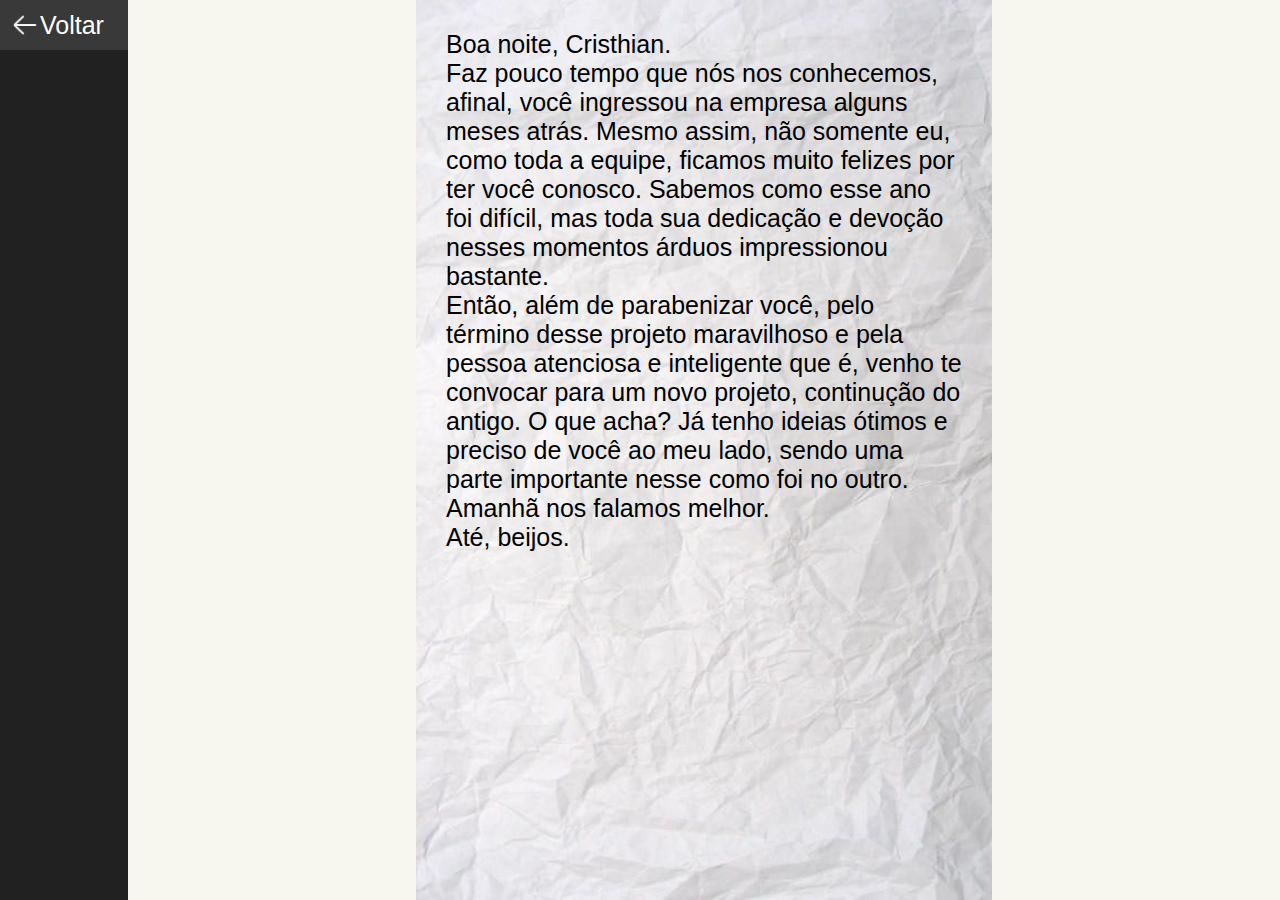
<file: carta.html>
<html>
    <head>
        <title>Carta do Futuro</title>
        <link href="style.css" rel="stylesheet">
        <style>
            .carta{
                width: 50%;
                height:100%;
                background-image: url(img/carta.jpg);
                background-size: cover;
                margin-left: 25%;
                padding: 30px;
                font-size: 25px;
                
            }
        </style>
    </head>
    <body>
        <div class="main">
            <div class="barra-lateral">
                <a href="index.html"><img src="img/arrow.png" width="30px" height="30px">Voltar</a>
            </div>
            <div class="article">
                <div class="carta">
                        <div class="texto-carta">
                            <p>Boa noite, Cristhian.<br>
                            Faz pouco tempo que nós nos conhecemos, afinal, você ingressou na empresa alguns meses atrás. Mesmo assim, não 
                            somente eu, como toda a equipe, ficamos muito felizes por ter você conosco. Sabemos como esse ano foi difícil, mas
                        toda sua dedicação e devoção nesses momentos árduos impressionou bastante.</p>
                        <p>Então, além de parabenizar você, pelo término desse projeto maravilhoso e pela pessoa atenciosa e inteligente que é,
                            venho te convocar para um novo projeto, continução do antigo. O que acha? Já tenho ideias ótimos e preciso
                        de você ao meu lado, sendo uma parte importante nesse como foi no outro. Amanhã nos falamos melhor.<br>
                    Até, beijos. </p>
                        </div>
                </div>
            </div>
        </div>
    </body>
</html>
</file>
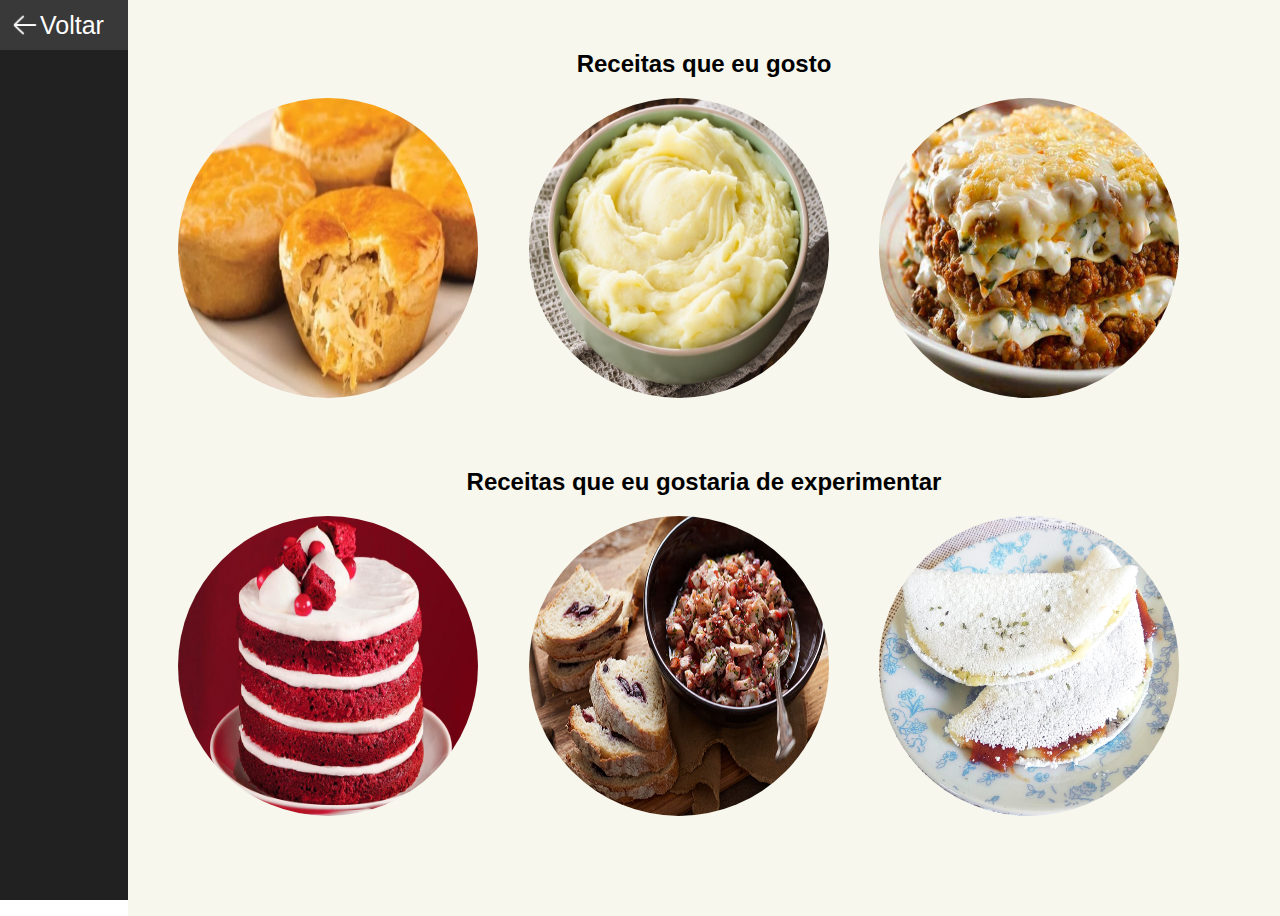
<file: comidas.html>
<html>

<head>
    <title>Comidas</title>
    <link href="style.css" rel="stylesheet">
    <style>
        .article {
            display: grid;
            grid-template-areas:
                "a a a"
                "b c d"
                "e e e"
                "f g h";
            padding: 50px;
            row-gap: 20px;
        }

        h2{
            margin: 10px;
        }

        h2:nth-child(1) {
            margin: 0 auto;
            grid-area: a;
        }

        h2:nth-child(2){
            margin: 0 auto;
            grid-area:e;
        }

        
    </style>
</head>

<body>
    <div class="main">
        <div class="barra-lateral">
            <a href="index.html"><img src="img/arrow.png" width="30px" height="30px">Voltar</a>
        </div>
        <div class="article">
            <h2>Receitas que eu gosto</h2>
            <h2>Receitas que eu gostaria de experimentar</h2>

            <div class="prato">
                <a href="lasanha_receita.html">
                    <img src="img/lasanha.jpg" width="300px" height="300px">
                    <label class="text">Lasanha</label>
                </a>
            </div>
             <div class="prato">
                <a href="redvelvet_receita.html">
                    <img src="img/redvelvet.jpg" width="300px" height="300px">
                    <label class="text">Bolo Red Velvet</label>
                </a>
            </div>

            <div class="prato">
                <a href="polvo_receita.html">
                    <img src="img/polvo.jpg" width="300px" height="300px">
                    <label class="text">Polvo ao Vinagrete</label>
                </a>
            </div>

            <div class="prato">
                <a href="tapioca_receita.html">
                    <img src="img/tapioca.jpg" width="300px" height="300px">
                    <label class="text">Tapioca da Gilda</label>
                </a>
            </div>

            <div class="prato">
                <a href="empada_receita.html">
                    <img src="img/empada.jpg" width="300px" height="300px">
                    <label class="text">Empada de Frango</label>
                </a>
            </div>

            <div class="prato">
                <a href="pure-batata_receita.html">
                    <img src="img/pure_batata.jpg" width="300px" height="300px">
                    <label class="text">Purê de Batata</label>
                </a>
            </div>
        </div>
    </div>
</body>

</html>
</file>
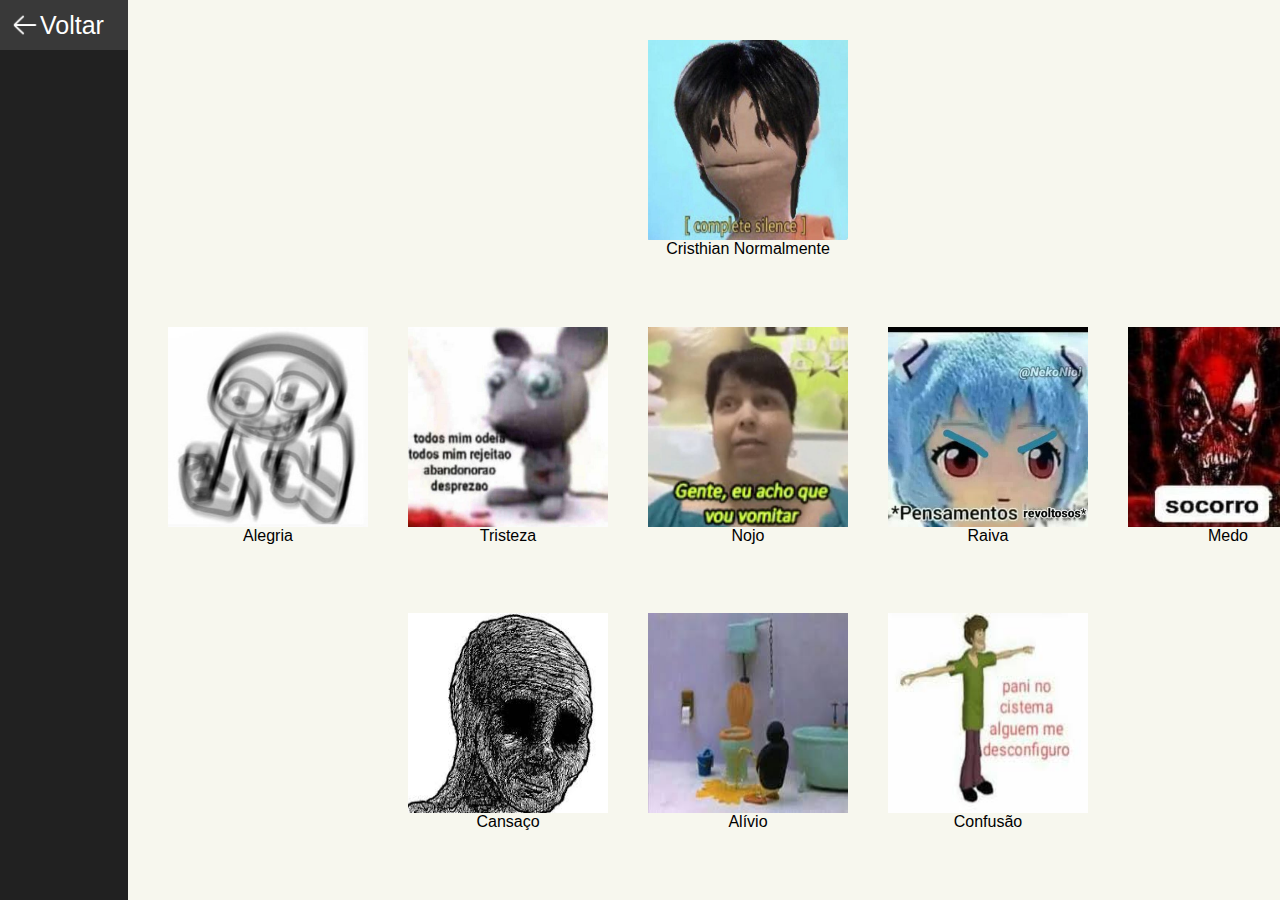
<file: divertidamente.html>
<html>
    <head>
        <title>Divertidamente</title>
        <link href="style.css" rel="stylesheet">
        <style>
            .article{
                padding: 20px;
                display:grid;
                grid-template-areas:
                ". . a . ."
                "c d e f g"
                "h i j k l";
            }

           
        </style>
    </head>
    <body>
        <div class="main">
            <div class="barra-lateral">
                <a href="index.html"><img src="img/arrow.png" width="30px" height="30px">Voltar</a>
            </div>
            <div class="article">
                <div class="meme"><img src="img/meme1.jpg" width="200px" height="200px">
                    <label>Cristhian Normalmente</label>
                </div>

                <div class="meme"><img src="img/feliz-meme.jpg" width="200px" height="200px">
                    <label>Alegria</label>
                </div>
                <div class="meme"><img src="img/tristeza-meme.jpg" width="200px" height="200px">
                    <label>Tristeza</label>
                </div>
                <div class="meme"><img src="img/nojo-meme.jpg" width="200px" height="200px">
                    <label>Nojo</label>
                </div>
                <div class="meme"><img src="img/raiva-meme.jpg" width="200px" height="200px">
                    <label>Raiva</label>
                </div>

                <div class="meme"><img src="img/medo-meme.jpg" width="200px" height="200px">
                    <label>Medo</label>
                </div>
                <div class="meme"><img src="img/cansado-meme.jpg" width="200px" height="200px">
                    <label>Cansaço</label>
                </div>
                <div class="meme"><img src="img/confuso-meme.jpg" width="200px" height="200px">
                    <label>Confusão</label>
                </div>
                <div class="meme"><img src="img/alivio-meme.jpg" width="200px" height="200px">
                <label>Alívio</label>
            </div>

            </div>
        </div>
    </body>
</html>
</file>
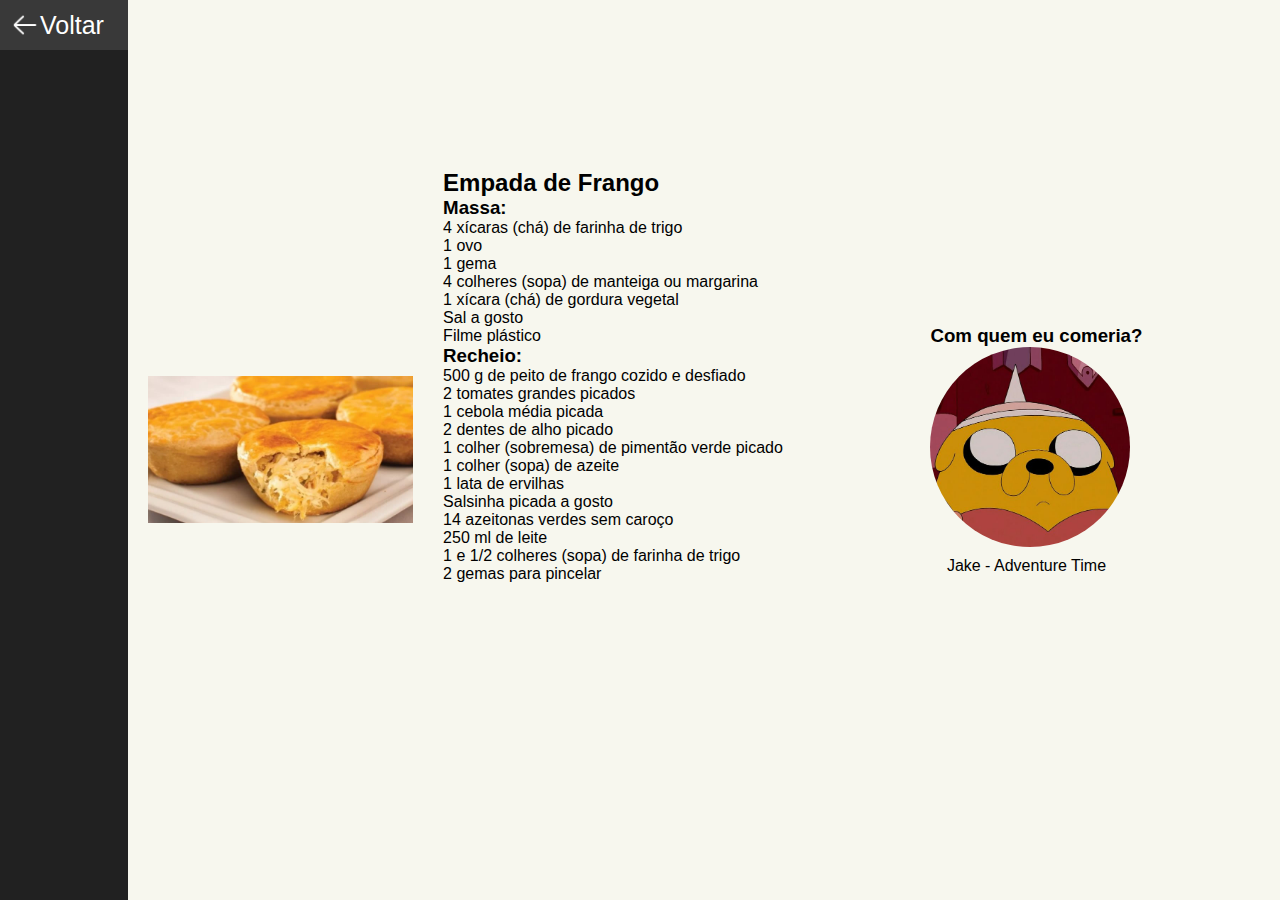
<file: empada_receita.html>
<html>

<head>
    <title>Empada de Frango - Receita</title>
    <link href="style.css" rel="stylesheet">
    <style>
        .article {
            display: grid;
            grid-template-areas:
                ". . . ."
                "image image receita person"
                ". . . .";
            padding: 20px;
            column-gap: 30px;
        }

        .article .imagem{
            background-image:url(img/empada.jpg);
        }
        .img-person{
            background-image:url(img/jake.jpg);
        }
    </style>
</head>

<body>
    <div class="main">
        <div class="barra-lateral">
            <a href="comidas.html"><img src="img/arrow.png" width="30px" height="30px">Voltar</a>
        </div>
        <div class="article">
            <div class="imagem">
            </div>
            <div class="receita">
                <h2>Empada de Frango</h2>
                <h3>Massa:</h3>
                <ul>
                    <li>4 xícaras (chá) de farinha de trigo</li>
                    <li>1 ovo</li>
                    <li>1 gema</li>
                    <li>4 colheres (sopa) de manteiga ou margarina</li>
                    <li>1 xícara (chá) de gordura vegetal</li>
                    <li>Sal a gosto</li>
                    <li>Filme plástico</li>
                </ul>
                <h3>Recheio:</h3>
                <ul>
                    <li>500 g de peito de frango cozido e desfiado</li>
<li>2 tomates grandes picados</li>
<li>1 cebola média picada</li>
<li>2 dentes de alho picado</li>
<li>1 colher (sobremesa) de pimentão verde picado</li>
<li>1 colher (sopa) de azeite</li>
<li>1 lata de ervilhas</li>
<li>Salsinha picada a gosto</li>
<li>14 azeitonas verdes sem caroço</li>
<li>250 ml de leite</li>
<li>1 e 1/2 colheres (sopa) de farinha de trigo</li>
<li>2 gemas para pincelar</li>
                </ul>
            </div>
            <div class="person">
                <h3>Com quem eu comeria?</h3>
                 <div class="img-person"></div>
            <p>Jake - Adventure Time</p>
            </div>
           
        </div>
    </div>
</body>

</html>
</file>
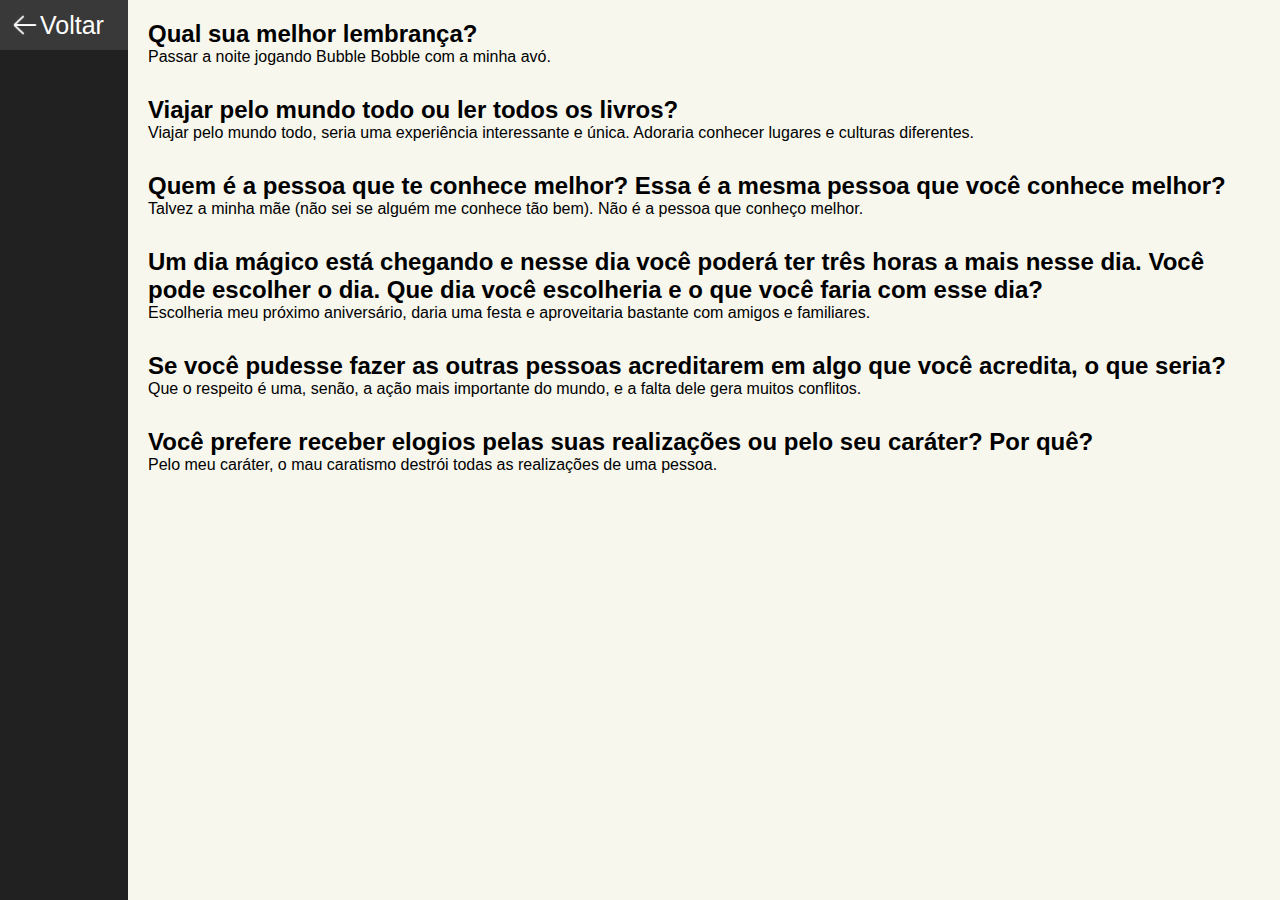
<file: entrevista.html>
<html>
    <head>
        <title>Entrevista</title>
        <link href="style.css" rel="stylesheet">
        <style>
            .article{
                padding: 20px;
            }

            h2+p{
                margin-bottom: 30px;
            }
        </style>
    </head>
    <body>
        <div class="main">
            <div class="barra-lateral">
                <a href="index.html"><img src="img/arrow.png" width="30px" height="30px">Voltar</a>
            </div>
            <div class="article">
                <h2>Qual sua melhor lembrança?</h2>
                <p>Passar a noite jogando Bubble Bobble com a minha avó.</p>
                <h2>Viajar pelo mundo todo ou ler todos os livros?</h2>
                <p>Viajar pelo mundo todo, seria uma experiência interessante e única. Adoraria conhecer lugares e culturas diferentes.</p>
                <h2>Quem é a pessoa que te conhece melhor? Essa é a mesma pessoa que você conhece melhor? </h2>
                <p>Talvez a minha mãe (não sei se alguém me conhece tão bem). Não é a pessoa que conheço melhor.</p>
                <h2>Um dia mágico está chegando e nesse dia você poderá ter três horas a mais nesse dia. Você pode escolher o dia. Que dia você 
                    escolheria e o que você faria com esse dia?</h2>
                    <p>Escolheria meu próximo aniversário, daria uma festa e aproveitaria bastante com amigos e familiares.</p>
                <h2>Se você pudesse fazer as outras pessoas acreditarem em algo que você acredita, o que seria?</h2>
                <p>Que o respeito é uma, senão, a ação mais importante do mundo, e a falta dele gera muitos conflitos.</p>
                <h2>Você prefere receber elogios pelas suas realizações ou pelo seu caráter? Por quê?</h2>
                <p>Pelo meu caráter, o mau caratismo destrói todas as realizações de uma pessoa.</p>
            </div>
        </div>
    </body>
</html>
</file>
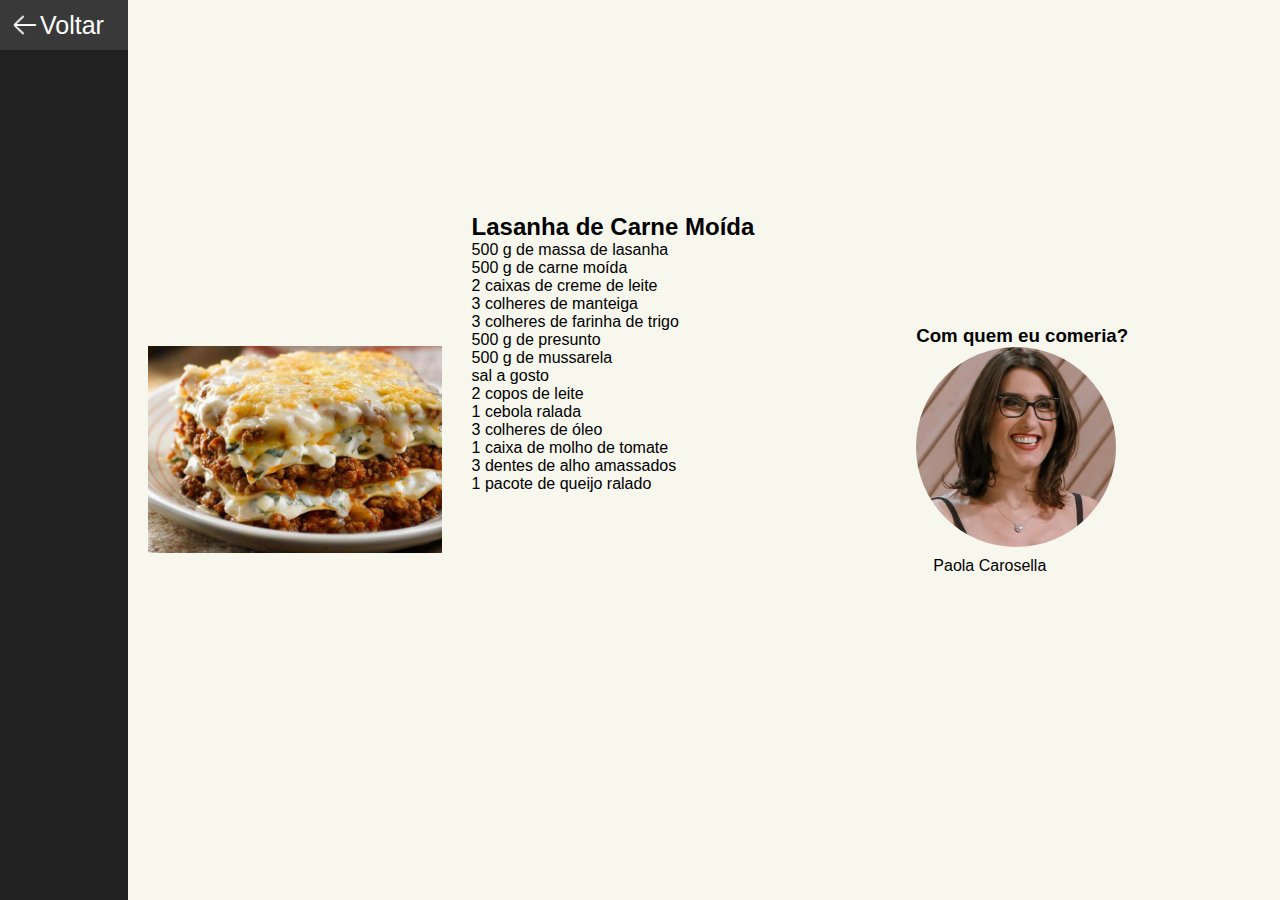
<file: lasanha_receita.html>
<html>

<head>
    <title>Lasanha - Receita</title>
    <link href="style.css" rel="stylesheet">
    <style>
        .article {
            display: grid;
            grid-template-areas:
                ". . . ."
                "image image receita person"
                ". . . .";
            padding: 20px;
            column-gap: 30px;
        }

        .article .imagem{
            background-image: url(img/lasanha.jpg);
        }

        .img-person{
            background-image: url(img/paola.jpg);
        }
    </style>
</head>

<body>
    <div class="main">
        <div class="barra-lateral">
            <a href="comidas.html"><img src="img/arrow.png" width="30px" height="30px">Voltar</a>
        </div>
        <div class="article">
            <div class="imagem">
            </div>
            <div class="receita">
                <h2>Lasanha de Carne Moída</h2>
                <ul>
                    <li>500 g de massa de lasanha</li>
                    <li>500 g de carne moída</li>
                    <li>2 caixas de creme de leite</li>
                    <li>3 colheres de manteiga</li>
                    <li>3 colheres de farinha de trigo</li>
                    <li>500 g de presunto</li>
                    <li>500 g de mussarela</li>
                    <li>sal a gosto</li>
                    <li>2 copos de leite</li>
                    <li>1 cebola ralada</li>
                    <li>3 colheres de óleo</li>
                    <li>1 caixa de molho de tomate</li>
                    <li>3 dentes de alho amassados</li>
                    <li>1 pacote de queijo ralado</li>
                </ul>
            </div>
            <div class="person">
                <h3>Com quem eu comeria?</h3>
                 <div class="img-person"></div>
            <p>Paola Carosella</p>
            </div>
           
        </div>
    </div>
</body>

</html>
</file>
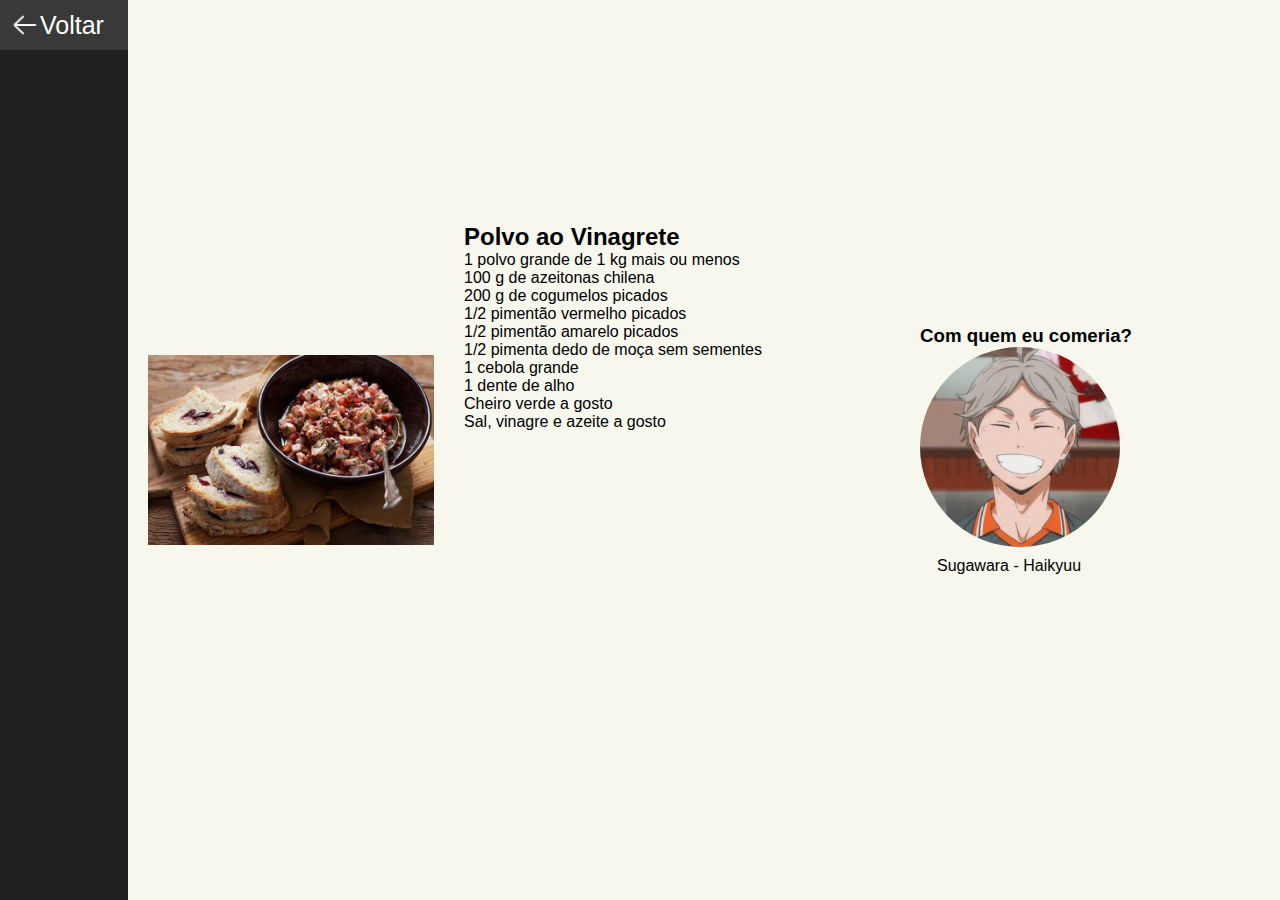
<file: polvo_receita.html>
<html>

<head>
    <title>Polvo ao Vinagrete - Receita</title>
    <link href="style.css" rel="stylesheet">
    <style>
        .article {
            display: grid;
            grid-template-areas:
                ". . . ."
                "image image receita person"
                ". . . .";
            padding: 20px;
            column-gap: 30px;
        }

        .article .imagem{
            background-image: url(img/polvo.jpg);
        }

        .img-person{
            background-image: url(img/sugawara.jpg);
        }
    </style>
</head>

<body>
    <div class="main">
        <div class="barra-lateral">
            <a href="comidas.html"><img src="img/arrow.png" width="30px" height="30px">Voltar</a>
        </div>
        <div class="article">
            <div class="imagem">
            </div>
            <div class="receita">
                <h2>Polvo ao Vinagrete</h2>
                <ul>
                    <li>1 polvo grande de 1 kg mais ou menos</li>
                   <li>100 g de azeitonas chilena</li> 
                   <li> 200 g de cogumelos picados</li>
                   <li>1/2 pimentão vermelho picados</li> 
                   <li>1/2 pimentão amarelo picados</li> 
                  <li> 1/2 pimenta dedo de moça sem sementes</li> 
                   <li>1 cebola grande</li> 
                   <li> 1 dente de alho</li>
                   <li> Cheiro verde a gosto</li>
                   <li>Sal, vinagre e azeite a gosto</li> 
                </ul>
            </div>
            <div class="person">
                <h3>Com quem eu comeria?</h3>
                <div class="img-person"></div>
                <p>Sugawara - Haikyuu</p>
            </div>

        </div>
    </div>
</body>

</html>
</file>
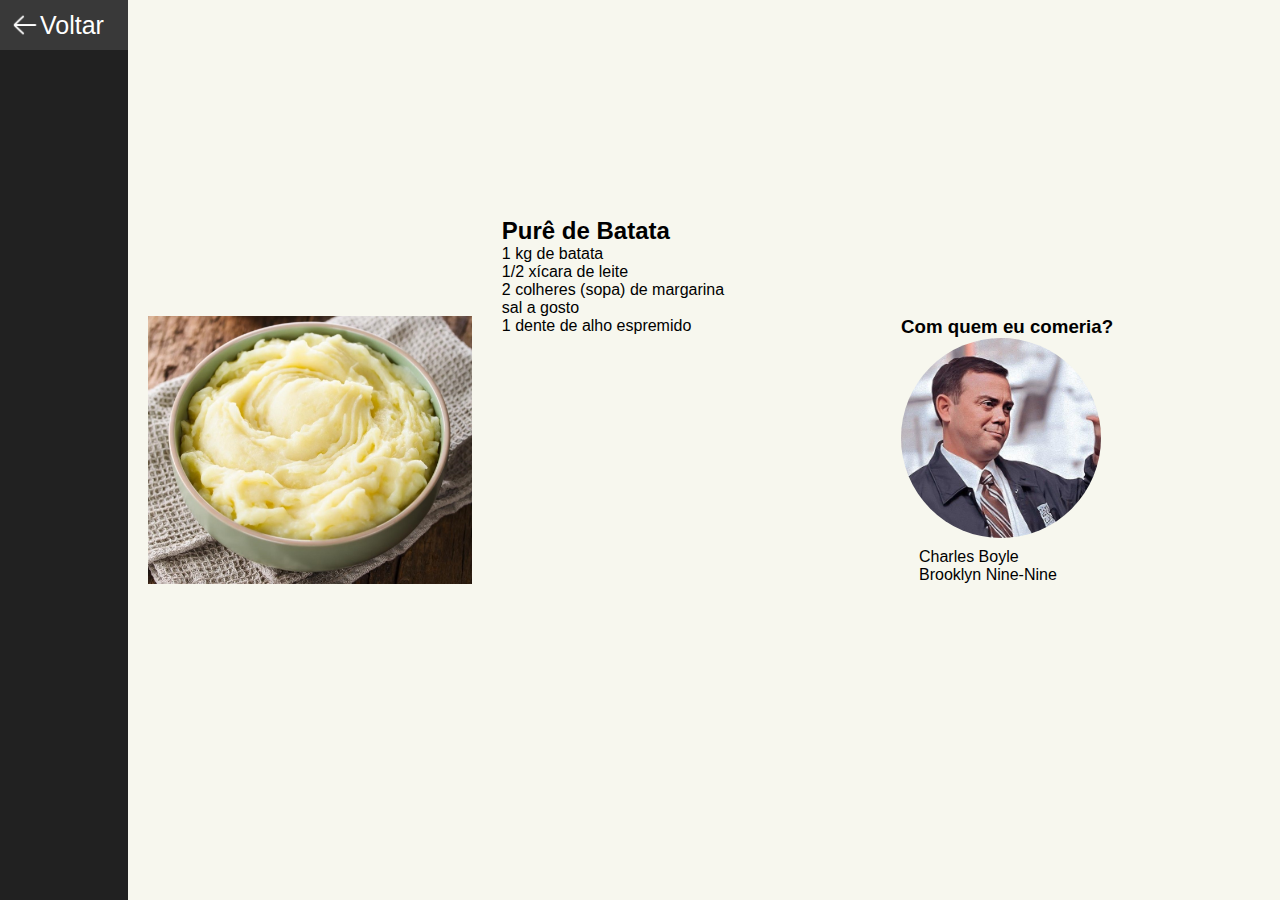
<file: pure-batata_receita.html>
<html>

<head>
    <title>Purê de Batata - Receita</title>
    <link href="style.css" rel="stylesheet">
    <style>
        .article {
            display: grid;
            grid-template-areas:
                ". . . ."
                "image image receita person"
                ". . . .";
            padding: 20px;
            column-gap: 30px;
        }

        .article .imagem{
            background-image: url(img/pure_batata.jpg);
        }

        .img-person{
            background-image: url(img/boyle.jpg);
        }
    </style>
</head>

<body>
    <div class="main">
        <div class="barra-lateral">
            <a href="comidas.html"><img src="img/arrow.png" width="30px" height="30px">Voltar</a>
        </div>
        <div class="article">
            <div class="imagem">
            </div>
            <div class="receita">
                <h2>Purê de Batata</h2>
                <ul>
                   <li>1 kg de batata</li> 
                   <li>1/2 xícara de leite</li> 
                   <li>2 colheres (sopa) de margarina</li> 
                   <li>sal a gosto</li> 
                   <li>1 dente de alho espremido</li> 
                </ul>
            </div>
            <div class="person">
                <h3>Com quem eu comeria?</h3>
                 <div class="img-person"></div>
            <p>Charles Boyle<br> Brooklyn Nine-Nine</p>
            </div>
           
        </div>
    </div>
</body>

</html>
</file>
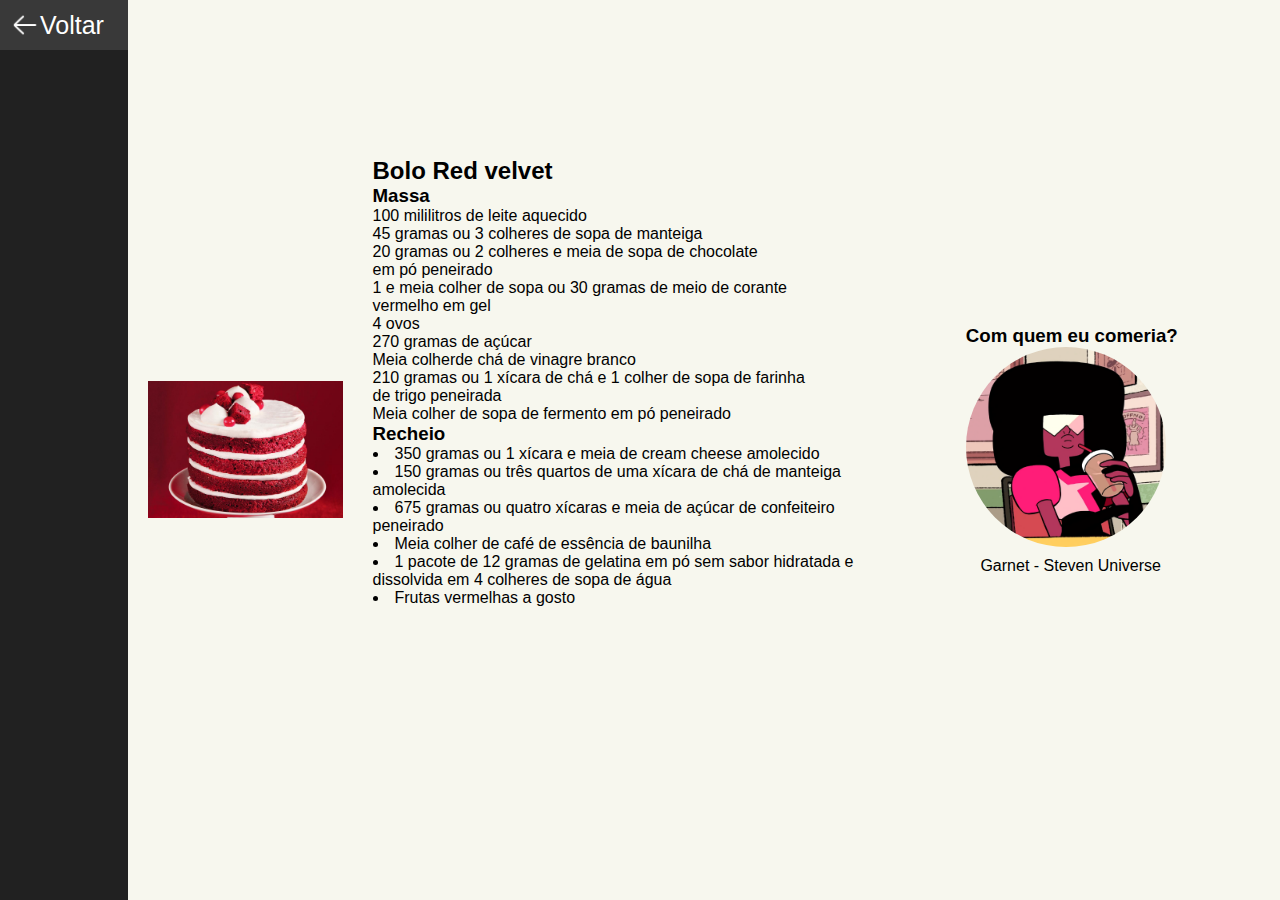
<file: redvelvet_receita.html>
<html>

<head>
    <title>Red Velvet - Receita</title>
    <link href="style.css" rel="stylesheet">
    <style>
        .article {
            display: grid;
            grid-template-areas:
                ". . . ."
                "image image receita person"
                ". . . .";
            padding: 20px;
            column-gap: 30px;
        }

        .article .imagem{
            background-image: url(img/redvelvet.jpg);
        }

    .img-person{
        background-image: url(img/garnet.png);
    }
    </style>
</head>

<body>
    <div class="main">
        <div class="barra-lateral">
            <a href="comidas.html"><img src="img/arrow.png" width="30px" height="30px">Voltar</a>
        </div>
        <div class="article">
            <div class="imagem">
            </div>
            <div class="receita">
                <h2>Bolo Red velvet</h2>
                <h3>Massa</h3>
                <ul>
                    <li>100 mililitros de leite aquecido</li>
                    <li>45 gramas ou 3 colheres de sopa de manteiga</li>
                    <li>20 gramas ou 2 colheres e meia de sopa de chocolate<br> em pó peneirado</li>
                    <li>1 e meia colher de sopa ou 30 gramas de meio de corante<br> vermelho em gel</li>
                    <li>4 ovos</li>
                    <li>270 gramas de açúcar</li>
                    <li>Meia colherde chá de vinagre branco</li>
                    <li>210 gramas ou 1 xícara de chá e 1 colher de sopa de farinha<br> de trigo peneirada</li>
                    <li>Meia colher de sopa de fermento em pó peneirado</li>
                </ul>
                <h3>Recheio</h3>
                <li>350 gramas ou 1 xícara e meia de cream cheese amolecido</li>
                <li>150 gramas ou três quartos de uma xícara de chá de manteiga<br> amolecida</li>
                <li>675 gramas ou quatro xícaras e meia de açúcar de confeiteiro<br> peneirado</li>
                <li>Meia colher de café de essência de baunilha</li>
                <li>1 pacote de 12 gramas de gelatina em pó sem sabor hidratada e<br> dissolvida em 4 colheres de sopa de água</li>
                <li>Frutas vermelhas a gosto</li>
            </div>
            <div class="person">
                <h3>Com quem eu comeria?</h3>
                <div class="img-person"></div>
                <p>Garnet - Steven Universe</p>
            </div>

        </div>
    </div>
</body>

</html>
</file>
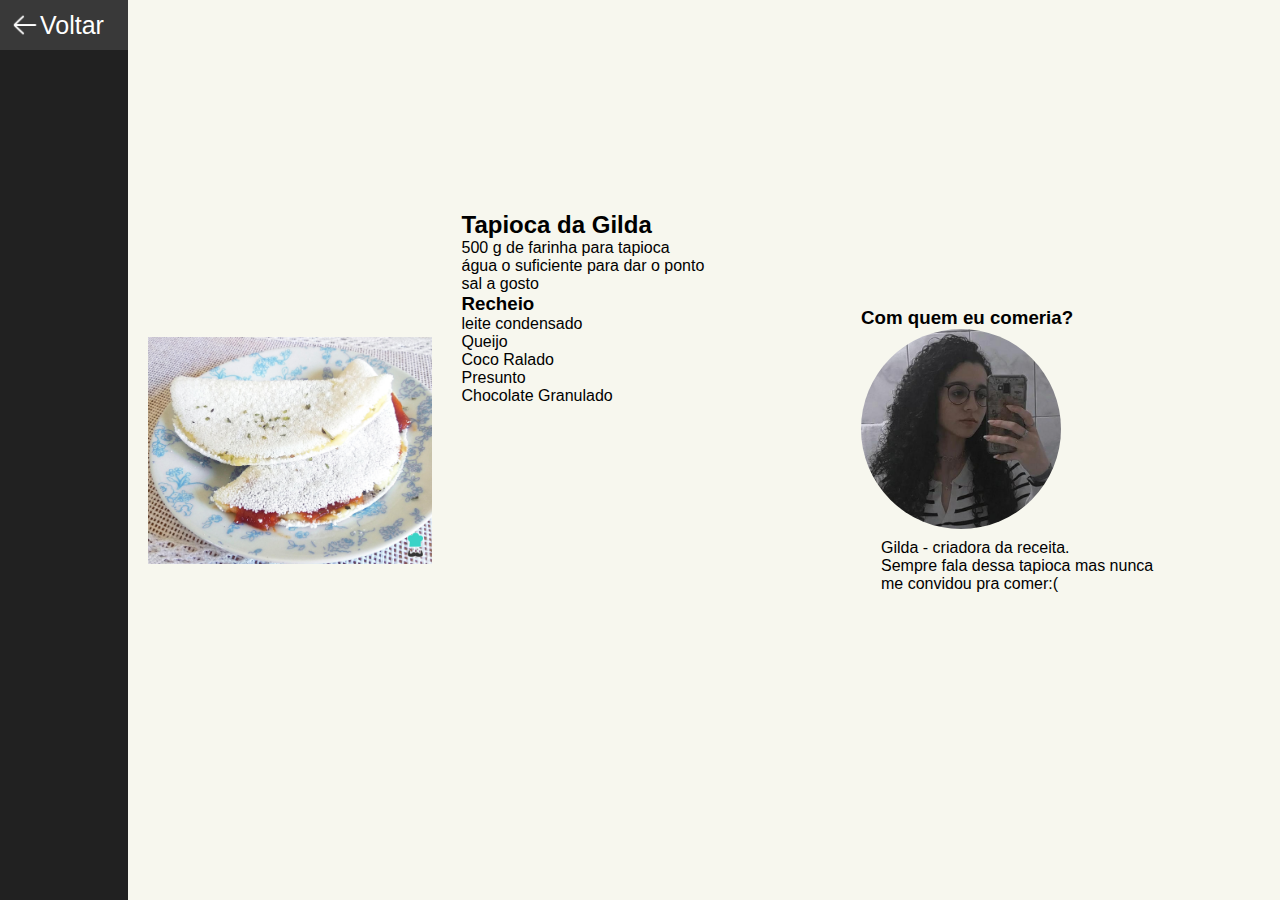
<file: tapioca_receita.html>
<html>

<head>
    <title>Tapioca da Gilda - Receita</title>
    <link href="style.css" rel="stylesheet">
    <style>
        .article {
            display: grid;
            grid-template-areas:
                ". . . ."
                "image image receita person"
                ". . . .";
            padding: 20px;
            column-gap: 30px;
        }
        .img-person{
            background-image: url(img/gilda.jpg);
        }

        .article .imagem{
            background-image: url(img/tapioca.jpg);
        }
    </style>
</head>

<body>
    <div class="main">
        <div class="barra-lateral">
            <a href="comidas.html"><img src="img/arrow.png" width="30px" height="30px">Voltar</a>
        </div>
        <div class="article">
            <div class="imagem">
            </div>
            <div class="receita">
                <h2>Tapioca da Gilda</h2>
                <ul>
                   <li>500 g de farinha para tapioca</li> 
<li>água o suficiente para dar o ponto</li>
<li>sal a gosto</li>
                </ul>
                <h3>Recheio</h3>
                <ul>
                    <li>leite condensado</li>
                    <li>Queijo</li>
                    <li>Coco Ralado</li>
                    <li>Presunto</li>
                    <li>Chocolate Granulado</li>
                </ul>
            </div>
            <div class="person">
                <h3>Com quem eu comeria?</h3>
                <div class="img-person"></div>
                <p>Gilda - criadora da receita.</p>
                <p>Sempre fala dessa tapioca mas nunca<br> me convidou pra comer:(</p>
            </div>

        </div>
    </div>
</body>

</html>
</file>
<file: style.css>
* {
    padding: 0;
    margin: 0;
    box-sizing: border-box;
    font-family:'Lucida Sans',sans-serif;
}
a{
    text-decoration: none;
    color:white;
}

.main {
    width: 100%;
    height: 100%;
}

/* pagina inicial */

.menu {
    margin: 0 auto;
    width: 30%;
    height: 60px;
    display: flex;
    justify-content: space-around;
}

.icon-box {
    width: 15%;
    height: 100%;
}

.icon-box .icon a {
    width: 100%;
    height: 100%;
    background-color: red;
}

.icon-box:nth-child(1) .icon {
    filter: invert(100%);
    width: 100%;
    height: 100%;
    background-image: url(img/letter.png);
    background-size: cover;
    background-repeat: no-repeat;
}

.icon-box:nth-child(1) .icon:hover {
    filter: none;
    background-image: url(img/letter2.png);
}

.icon-box:nth-child(2) .icon {
    filter: invert(100%);
    width: 100%;
    height: 100%;
    background-image: url(img/cake.png);
    background-size: cover;
    background-repeat: no-repeat;
}

.icon-box:nth-child(2) .icon:hover {
    filter: none;
    background-image: url(img/cake2.png);
}

.icon-box:nth-child(3) .icon {
    filter: invert(100%);
    width: 100%;
    height: 100%;
    background-image: url(img/question.png);
    background-size: cover;
    background-repeat: no-repeat;
}

.icon-box:nth-child(3) .icon:hover {
    filter: none;
    background-image: url(img/question2.png);
}

.icon-box:nth-child(4) .icon {
    filter: invert(100%);
    width: 100%;
    height: 100%;
    background-image: url(img/book.png);
    background-size: cover;
    background-repeat: no-repeat;
}

.icon-box:nth-child(4) .icon:hover {
    filter: none;
    background-image: url(img/book2.png);
}

.icon-box:nth-child(5) .icon {
    filter: invert(100%);
    width: 100%;
    height: 100%;
    background-image: url(img/emotions.png);
    background-size: cover;
    background-repeat: no-repeat;
}

.icon-box:nth-child(5) .icon:hover {
    filter: none;
    background-image: url(img/emotions2.png);
}

.menu-icon {
    margin-top: 400px;
    width: 100%;
    display: flex;
    justify-content: space-around;
}

.personagem {
    width: 150px;
    height: 150px;
    border-radius: 50%;
    filter: grayscale(100%);
    display:flex;
    justify-content: center;
}

.personagem:hover {
    filter: none;
    box-shadow: 5px 5px 15px 5px rgba(0,0,0,0.39);
}

.personagem .text{
    text-align:center;
    transform: translateY(-20px);
    transition: all .2s ease-in;
    color:rgba(255, 255, 255, 0);
    font-family: 'Lucida Sans', 'Lucida Sans Regular', 'Lucida Grande', 'Lucida Sans Unicode', Geneva, Verdana, sans-serif;
}

.personagem:hover .text{
    visibility: visible;
    transform: translateY(-40px);
    color:rgba(255, 255, 255, 0.842);

}

.menu-icon .personagem:nth-child(1) {
    background-image: url(img/clint.jpg);
    background-size: cover;
}

.menu-icon .personagem:nth-child(2) {
    background-image: url(img/noivos.jpg);
    background-size: cover;
}

.menu-icon .personagem:nth-child(3) {
    background-image: url(img/hellboy.png);
    background-size: cover;
}

.menu-icon .personagem:nth-child(4) {
    background-image: url(img/coraline.jpg);
    background-size: cover;
}

/* outras paginas */

.barra-lateral{
    position:fixed;
    width: 10%;
    height: 100%;
    background-color:#212121;
    font-size: 25px;
    font-weight: 100;
    
}

.fundo-flores{
width:100%;
height:100%;
background-image: url(img/flores.png);
    filter: opacity(20%);
}

.article{
    margin-left: 10%;
    width:90%;
    min-height: 100%;
    background-color: #f7f7ee;
}

.barra-lateral a{
    padding: 10px;
    width:100%;
    display:flex;
    align-items: center;
    transition: all .3s ease-in-out;
}

.barra-lateral a:hover{
    background-color: rgba(255, 255, 255, 0.11);
}

.barra-lateral a img{
    filter:invert(100%);
}

/* divertidamente */
.meme{
    width:200px;
    height:220px;
    display:flex;
    align-items: center;
    flex-direction: column;
    margin: 20px;
}



.meme:nth-child(1){
    grid-area: a;
}

.meme:nth-child(2){
    grid-area:c;
}

.meme:nth-child(3){
    grid-area:d;
}

.meme:nth-child(4){
    grid-area:e;
}

.meme:nth-child(5){
    grid-area:f;
}

.meme:nth-child(6){
    grid-area:g;
}

.meme:nth-child(7){
    grid-area:i;
}

.meme:nth-child(8){
    grid-area:k;
}

.meme:nth-child(9){
    grid-area: j;
}

/* receitas */
.prato:nth-child(1) {
    grid-area: b;
}

.prato:nth-child(2) {
    grid-area: c;
}

.prato:nth-child(3) {
    grid-area: d;
}

.prato:nth-child(4) {
    grid-area: f;
}

.prato:nth-child(5) {
    grid-area: g;
}

.prato:nth-child(6) {
    grid-area: h;
}

.prato {
    width: 300px;
    height: 350px;
}

.prato a {
    width: 100%;
    height: 100%;
    display: flex;
    flex-direction: column;
    align-items: center;
}

.prato a img {
    border-radius: 50%;
    transition: all .5s ease-in-out;
}

.prato:hover a img {
    border-radius: 0%;
    margin-bottom: 5px;
}

.prato a .text {
    transform: translateY(-30px);
    color: rgba(255, 255, 255, 0);
    transition: all .3s ease-in-out;
}

.prato:hover a .text {

    transform: translateY(0px);
    color: rgb(8, 0, 0);
}

.article .imagem {
    grid-area: image;
    width: 100%;
    height: 100%;
    background-size: 100%;
    background-position: center;
    background-repeat: no-repeat;
}

.article .receita{
    grid-area:receita;
}
ul{
    list-style-type: none;
}

.img-person{
    height:200px;
    width:200px;
    border-radius: 50%;
    background-size: cover;
    margin-bottom:10px;
}

.person{
    grid-area: person;
    display:flex;
    justify-content:center;
    flex-direction: column;
}

.person p{
    margin-left:5%;
}
</file>
